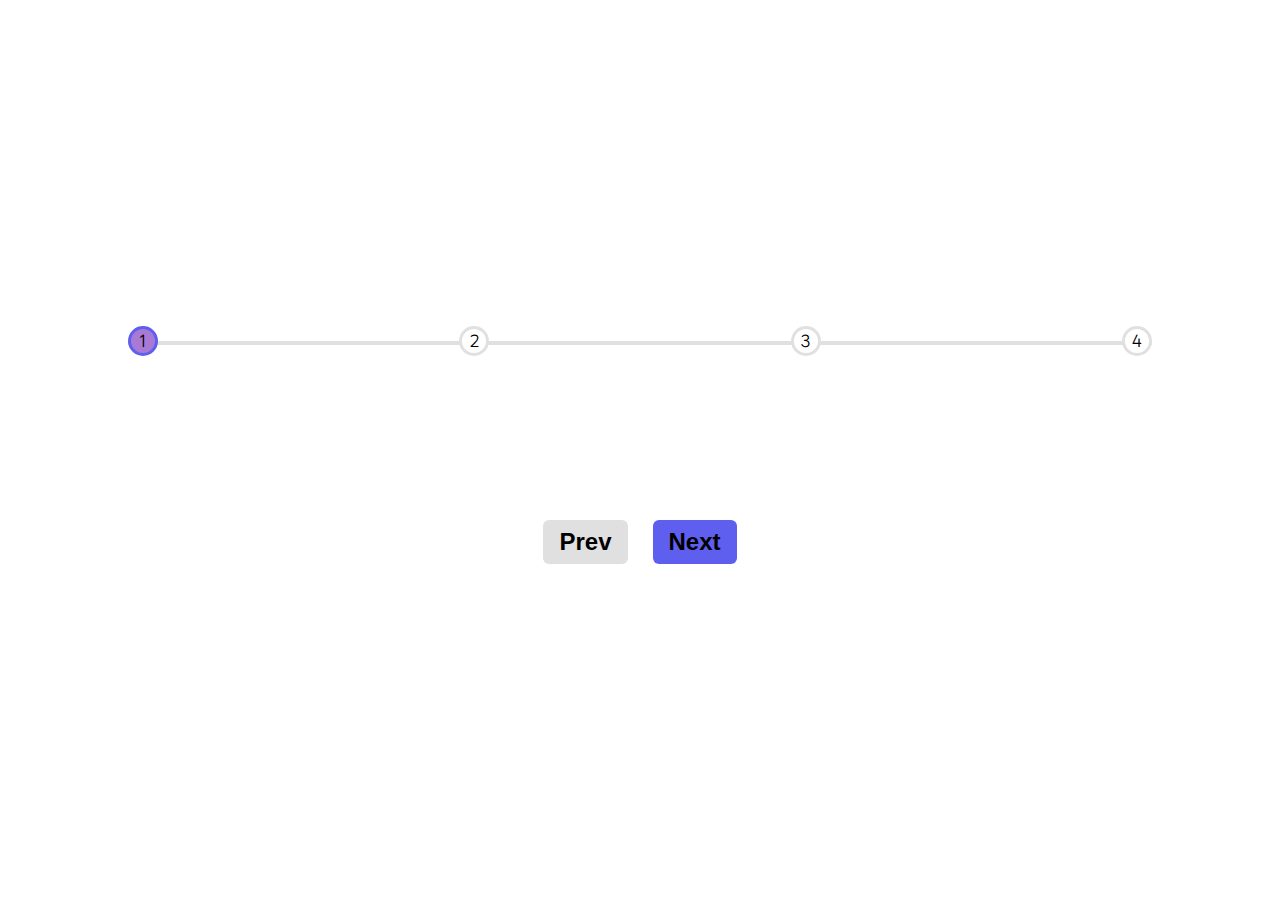
<file: 1.Progress Steps/index.html>
<!DOCTYPE html>
<html lang="en">
  <head>
    <meta charset="UTF-8" />
    <meta name="viewport" content="width=device-width, initial-scale=1.0" />
    <link rel="stylesheet" href="style.css" />
    <title>Progress Steps</title>
  </head>
  <body>
    <div class="container">
      <div class="progress-container">
        <div class="progress" id="progress"></div>
        <div class="circle active">1</div>
        <div class="circle">2</div>
        <div class="circle">3</div>
        <div class="circle">4</div>
      </div>
      <button class="btn" id="prev" disabled>Prev</button>
      <button class="btn" id="next">Next</button>
    </div>
    <script src="script.js"></script>
  </body>
</html>
</file>
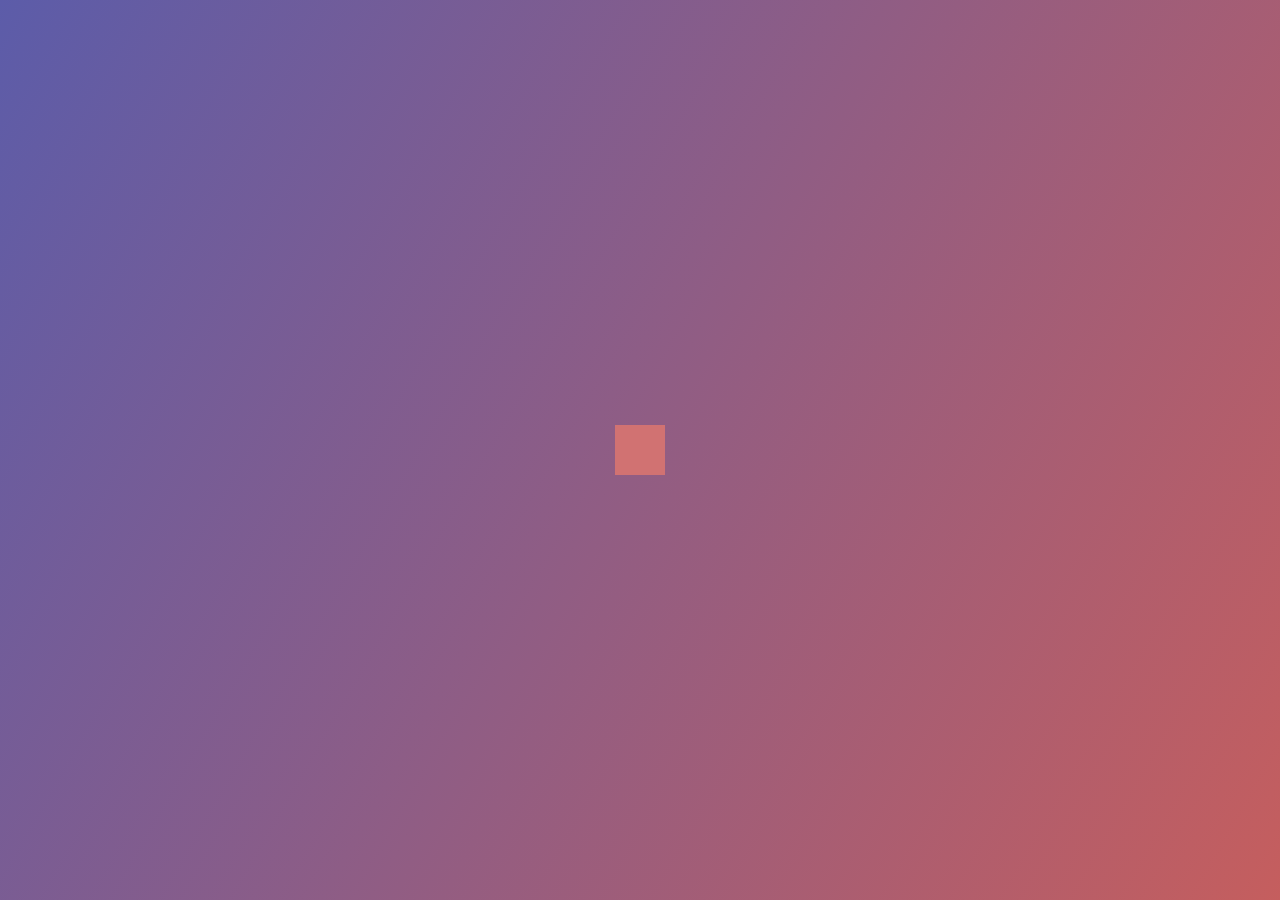
<file: 3.Hidden Search Widget/index.html>
<!DOCTYPE html>
<html lang="en">
  <head>
    <meta charset="UTF-8" />
    <meta name="viewport" content="width=device-width, initial-scale=1.0" />
    <link
      rel="stylesheet"
      href="https://cdnjs.cloudflare.com/ajax/libs/font-awesome/6.5.2/css/all.min.css"
      integrity="sha512-SnH5WK+bZxgPHs44uWIX+LLJAJ9/2PkPKZ5QiAj6Ta86w+fsb2TkcmfRyVX3pBnMFcV7oQPJkl9QevSCWr3W6A=="
      crossorigin="anonymous"
      referrerpolicy="no-referrer"
    />
    <link rel="stylesheet" href="style.css" />
    <title>Hidden Search Widget</title>
  </head>
  <body>
    <div class="search">
      <input type="text" class="input" placeholder="Search..." />
      <button class="btnsearch">
        <i class="fas fa-search"></i>
      </button>
    </div>
    <script src="script.js"></script>
  </body>
</html>
</file>
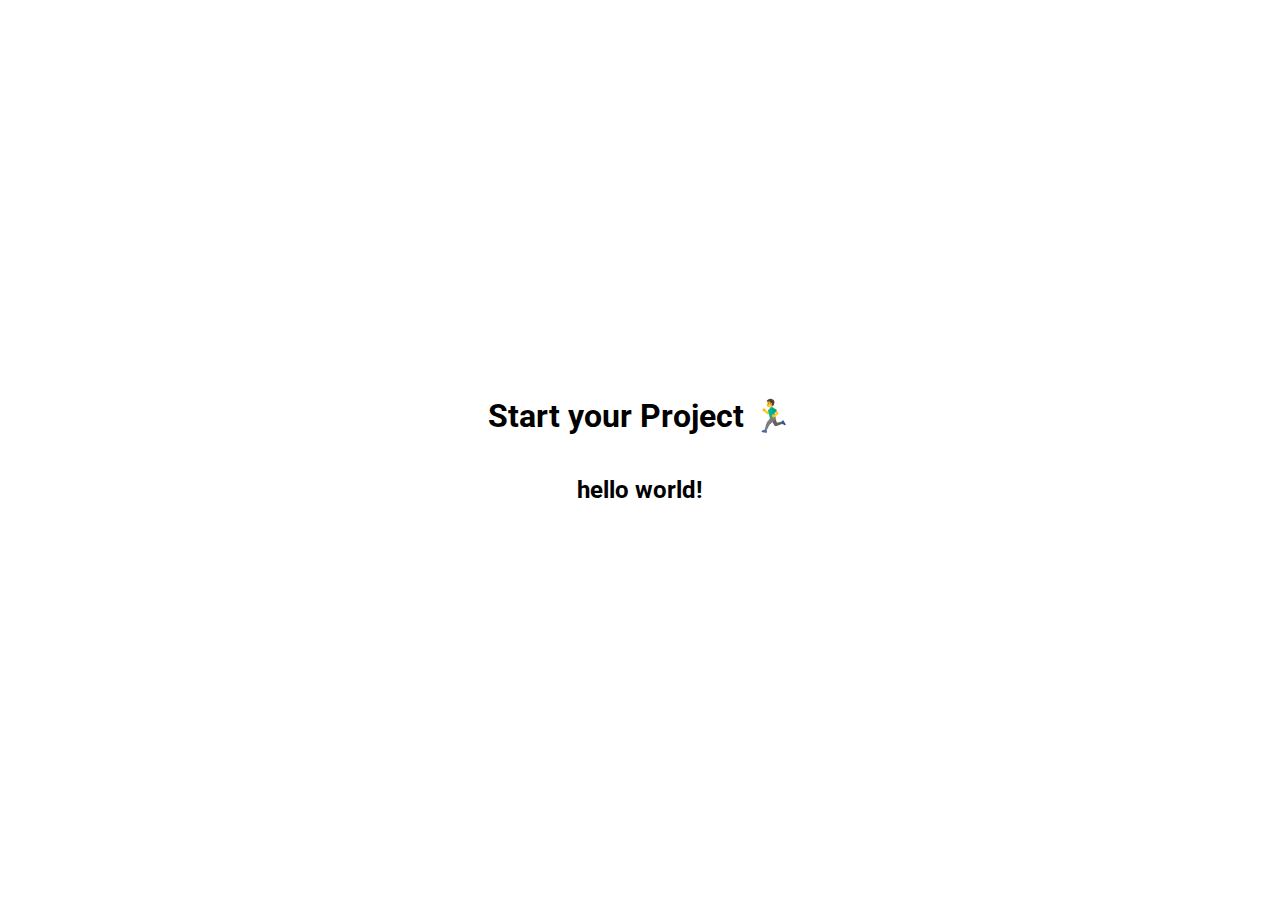
<file: project starter/index.html>
<!DOCTYPE html>
<html lang="en">
  <head>
    <meta charset="UTF-8" />
    <meta name="viewport" content="width=device-width, initial-scale=1.0" />
    <!-- <link
      rel="stylesheet"
      href="https://cdnjs.cloudflare.com/ajax/libs/font-awesome/6.5.2/css/all.min.css"
      integrity="sha512-SnH5WK+bZxgPHs44uWIX+LLJAJ9/2PkPKZ5QiAj6Ta86w+fsb2TkcmfRyVX3pBnMFcV7oQPJkl9QevSCWr3W6A=="
      crossorigin="anonymous"
      referrerpolicy="no-referrer"
    /> -->
    <link rel="stylesheet" href="style.css" />
    <title>Project starter</title>
  </head>
  <body>
    <h1>Start your Project 🏃‍♂️</h1>
    <h2>hello world!</h2>
    <script src="script.js"></script>
  </body>
</html>
</file>
<file: 1.Progress Steps/style.css>
@import url("https://fonts.googleapis.com/css2?family=Playwrite+GB+S:ital,wght@0,100..400;1,100..400&display=swap");

:root {
  --line--border--fill: rgb(94, 94, 239);
  --line--border--empty: #e0e0e0;
}

* {
  box-sizing: border-box;
}
body {
  font-family: "Playwrite GB S", cursive;
  display: flex;
  align-items: center;
  height: 100vh;
  justify-content: center;
  overflow: hidden;
  margin: 0;
}
.container {
  /* background-color: rgb(237, 221, 197, 0.3); */
  text-align: center;
}
.progress-container {
  display: flex;
  justify-content: space-between;
  width: 80vw;
  margin-bottom: 15%;
  position: relative;
}
.progress-container::before {
  content: "";
  background-color: var(--line--border--empty);
  height: 4px;
  width: 100%;
  position: absolute;
  top: 50%;
  left: 0;
  z-index: -1;
}
.progress {
  background-color: var(--line--border--fill);
  height: 4px;
  width: 0%;
  position: absolute;
  top: 50%;
  left: 0;
  z-index: -1;
  transition: 0.5s ease;
}
.circle {
  background-color: white;
  font-size: 14px;
  height: 30px;
  width: 30px;
  border-radius: 50%;
  border: 3px solid var(--line--border--empty);
  display: flex;
  justify-content: center;
  transition: 0.5s ease;
}
.circle.active {
  border-color: var(--line--border--fill);
  background-color: rgb(169, 121, 214);
}
.btn {
  display: inline-block;
  background-color: var(--line--border--fill);
  color: black;
  border: 0;
  border-radius: 6px;
  padding: 8px 16px;
  margin: 10px;
  cursor: pointer;
  font-size: 24px;
  font-weight: bolder;
}
.btn:active {
  transform: scale(0.85);
}
.btn:focus {
  outline: 0;
}
.btn:disabled {
  background-color: var(--line--border--empty);
  cursor: not-allowed;
}
</file>
<file: 3.Hidden Search Widget/style.css>
@import url("https://fonts.googleapis.com/css2?family=Roboto&display=swap");

* {
  box-sizing: border-box;
}
body {
  background-image: linear-gradient(120deg, rgb(92, 92, 169), rgb(197, 94, 94));
  font-family: "roboto", sans-serif;
  display: flex;
  align-items: center;
  justify-content: center;
  height: 100vh;
  overflow: hidden;
  margin: 0;
}
.search {
  position: relative;
  height: auto;
  background-color: aqua;
}
.search .input {
  margin: 0;
  height: 50px;
  width: 50px;
  border: none;
  transition: width 3s ease;
}
.search .btnsearch {
  background-color: rgb(209, 114, 114);
  cursor: pointer;
  margin: 0;
  height: 50px;
  width: 50px;
  border: none;
  position: absolute;
  top: 0;
  left: 0;
  transition: transform 3s ease;
}
.btnsearch:focus,
.input:focus {
  outline: none;
}
.search.active .input {
  width: 200px;
}
.search.active .btnsearch {
  transform: translateX(200px);
}
</file>
<file: project starter/style.css>
@import url("https://fonts.googleapis.com/css2?family=Roboto&display=swap");

* {
  box-sizing: border-box;
}
body {
  font-family: "roboto", sans-serif;
  display: flex;
  flex-direction: column;
  align-items: center;
  height: 100vh;
  justify-content: center;
  overflow: hidden;
  margin: 0;
}
</file>
